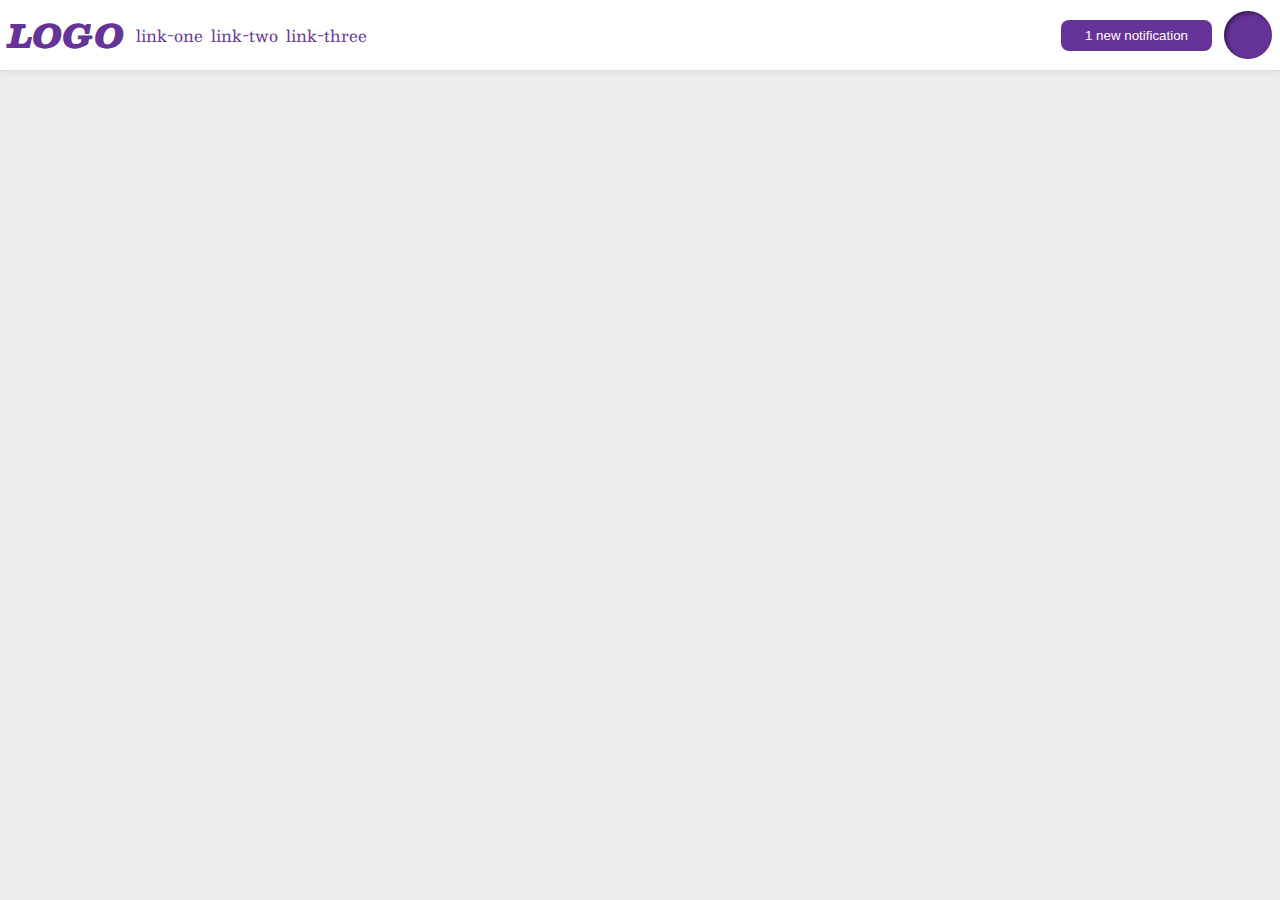
<file: foundations/flex/03-flex-header-2/index.html>
<!DOCTYPE html>
<html lang="en">
  <head>
    <meta charset="UTF-8" />
    <meta http-equiv="X-UA-Compatible" content="IE=edge" />
    <meta name="viewport" content="width=device-width, initial-scale=1.0" />
    <title>Flex Header 2</title>
    <link rel="stylesheet" href="style.css" />
  </head>
  <body>
    <div class="header">
      <div class="side">
        <div class="logo">LOGO</div>
        <ul class="links">
          <li><a href="https://google.com">link-one</a></li>
          <li><a href="https://google.com">link-two</a></li>
          <li><a href="https://google.com">link-three</a></li>
        </ul>
      </div>
      <div class="side">
        <button class="notifications">1 new notification</button>
        <div class="profile-image"></div>
      </div>
    </div>
  </body>
</html>
</file>
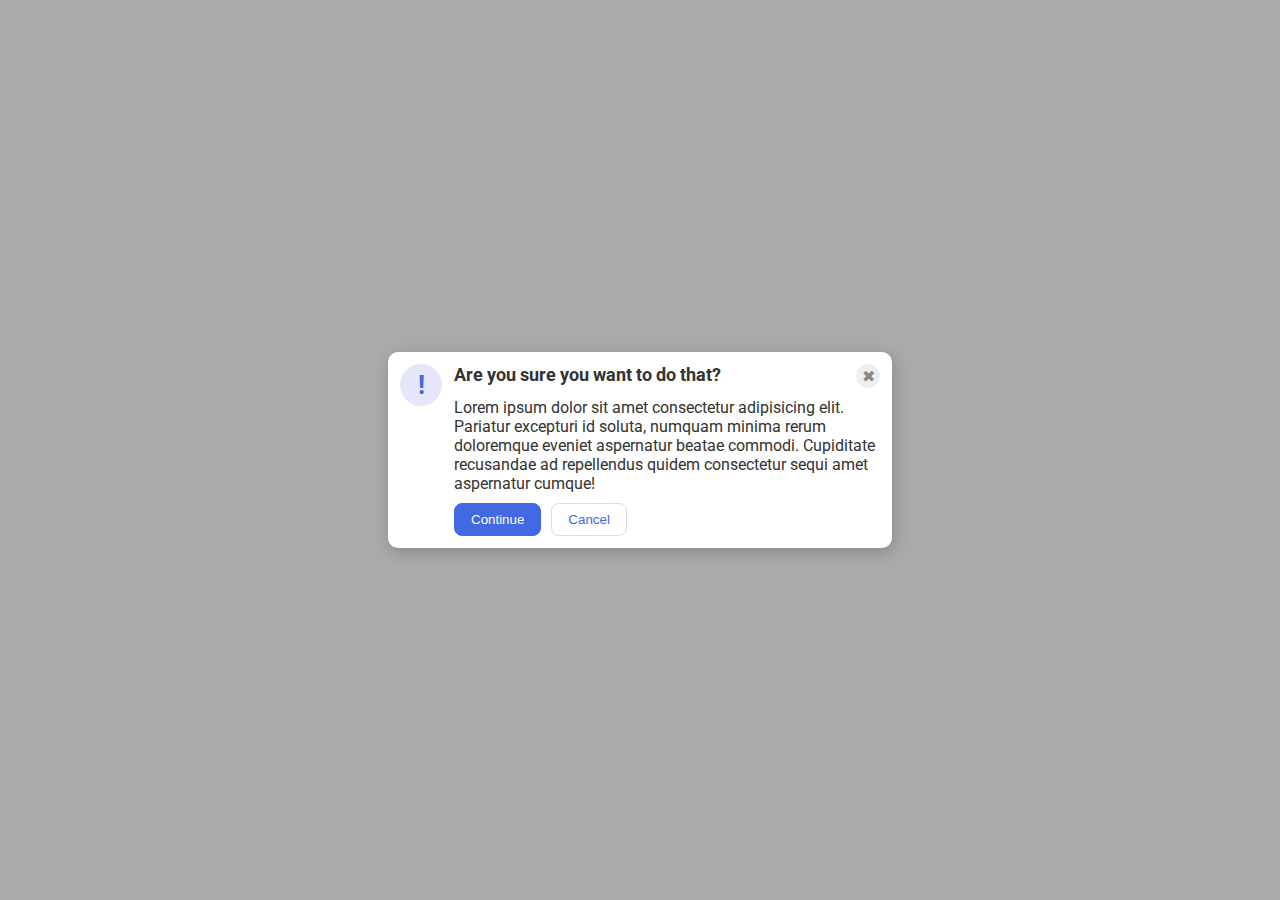
<file: foundations/flex/05-flex-modal/index.html>
<!DOCTYPE html>
<html lang="en">
  <head>
    <meta charset="UTF-8" />
    <meta http-equiv="X-UA-Compatible" content="IE=edge" />
    <meta name="viewport" content="width=device-width, initial-scale=1.0" />
    <link rel="stylesheet" href="style.css" />
    <title>Modal</title>
  </head>
  <body>
    <div class="modal">
      <div>
        <div class="icon">!</div>
      </div>
      <div class="right-side">
        <div class="header">Are you sure you want to do that?</div>
        <button class="close-button">✖</button>
        <div class="text">
          Lorem ipsum dolor sit amet consectetur adipisicing elit. Pariatur
          excepturi id soluta, numquam minima rerum doloremque eveniet
          aspernatur beatae commodi. Cupiditate recusandae ad repellendus quidem
          consectetur sequi amet aspernatur cumque!
        </div>
        <button class="continue">Continue</button>
        <button class="cancel">Cancel</button>
      </div>
    </div>
  </body>
</html>
</file>
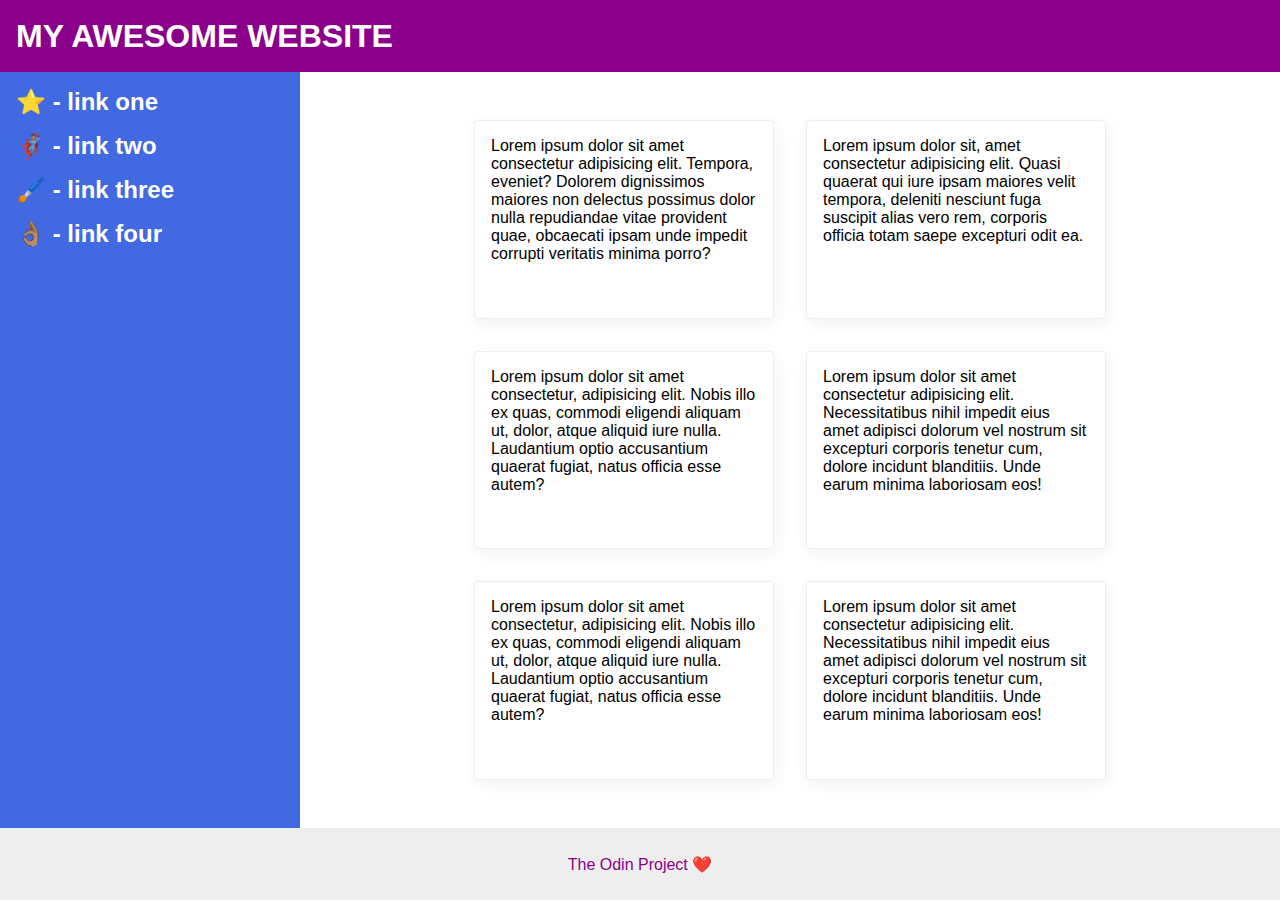
<file: foundations/flex/07-flex-layout-2/index.html>
<!DOCTYPE html>
<html lang="en">
  <head>
    <meta charset="UTF-8" />
    <meta http-equiv="X-UA-Compatible" content="IE=edge" />
    <meta name="viewport" content="width=device-width, initial-scale=1.0" />
    <title>The Holy Grail</title>
    <link rel="stylesheet" href="style.css" />
  </head>
  <body>
    <div class="header">MY AWESOME WEBSITE</div>

    <div class="main">
      <div class="sidebar">
        <ul>
          <li><a href="#">⭐ - link one</a></li>
          <li><a href="#">🦸🏽‍♂️ - link two</a></li>
          <li><a href="#">🖌️ - link three</a></li>
          <li><a href="#">👌🏽 - link four</a></li>
        </ul>
      </div>

      <div class="content">
        <div class="card">
          Lorem ipsum dolor sit amet consectetur adipisicing elit. Tempora,
          eveniet? Dolorem dignissimos maiores non delectus possimus dolor nulla
          repudiandae vitae provident quae, obcaecati ipsam unde impedit
          corrupti veritatis minima porro?
        </div>
        <div class="card">
          Lorem ipsum dolor sit, amet consectetur adipisicing elit. Quasi
          quaerat qui iure ipsam maiores velit tempora, deleniti nesciunt fuga
          suscipit alias vero rem, corporis officia totam saepe excepturi odit
          ea.
        </div>
        <div class="card">
          Lorem ipsum dolor sit amet consectetur, adipisicing elit. Nobis illo
          ex quas, commodi eligendi aliquam ut, dolor, atque aliquid iure nulla.
          Laudantium optio accusantium quaerat fugiat, natus officia esse autem?
        </div>
        <div class="card">
          Lorem ipsum dolor sit amet consectetur adipisicing elit.
          Necessitatibus nihil impedit eius amet adipisci dolorum vel nostrum
          sit excepturi corporis tenetur cum, dolore incidunt blanditiis. Unde
          earum minima laboriosam eos!
        </div>
        <div class="card">
          Lorem ipsum dolor sit amet consectetur, adipisicing elit. Nobis illo
          ex quas, commodi eligendi aliquam ut, dolor, atque aliquid iure nulla.
          Laudantium optio accusantium quaerat fugiat, natus officia esse autem?
        </div>
        <div class="card">
          Lorem ipsum dolor sit amet consectetur adipisicing elit.
          Necessitatibus nihil impedit eius amet adipisci dolorum vel nostrum
          sit excepturi corporis tenetur cum, dolore incidunt blanditiis. Unde
          earum minima laboriosam eos!
        </div>
      </div>
    </div>

    <div class="footer">The Odin Project ❤️</div>
  </body>
</html>
</file>
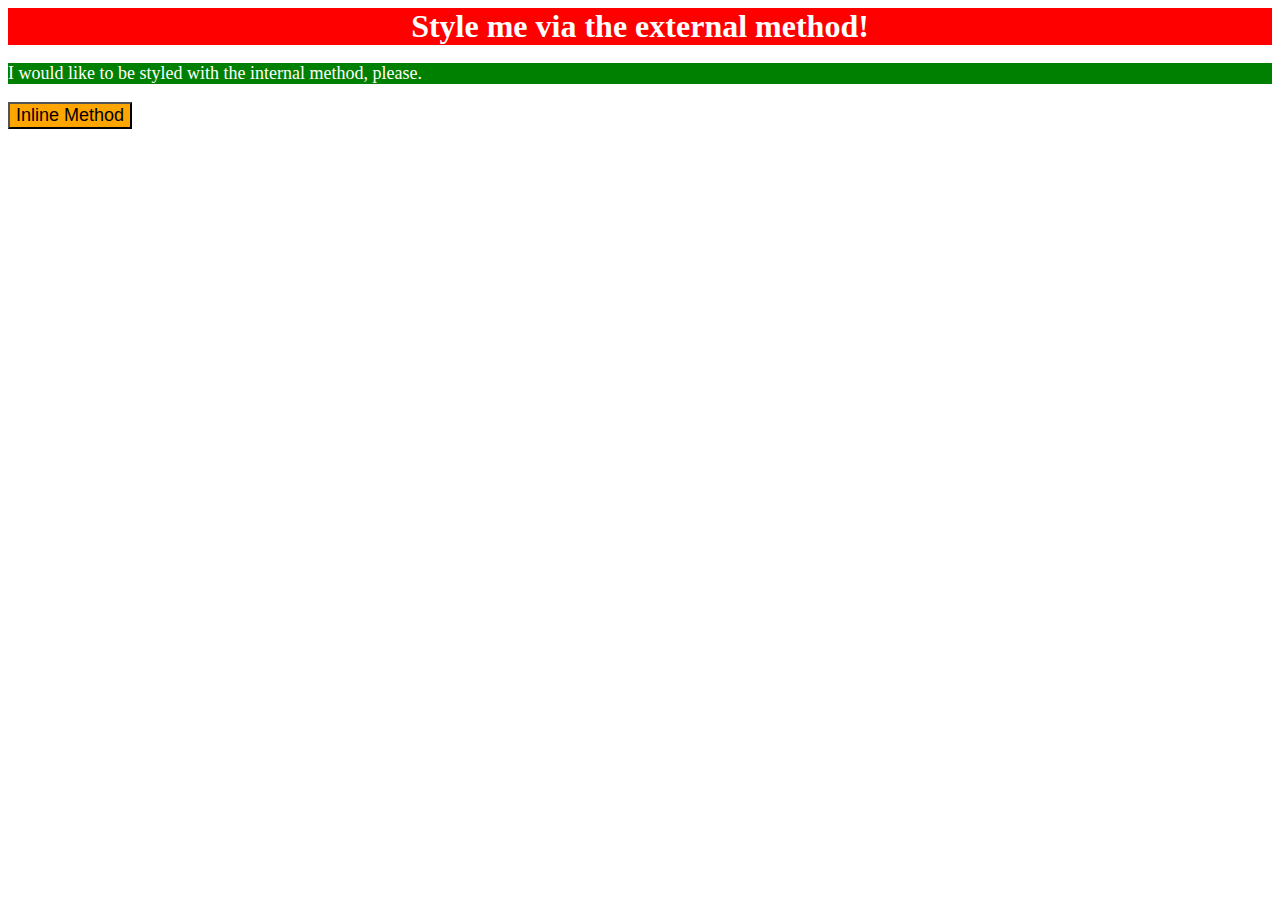
<file: foundations/intro-to-css/01-css-methods/index.html>
<!DOCTYPE html>
<html lang="en">
  <head>
    <meta charset="UTF-8" />
    <meta http-equiv="X-UA-Compatible" content="IE=edge" />
    <meta name="viewport" content="width=device-width, initial-scale=1.0" />
    <title>Methods for Adding CSS</title>
    <link rel="stylesheet" href="./style.css" />
    <style>
      p {
        background-color: green;
        color: white;
        font-size: 18px;
      }
    </style>
  </head>
  <body>
    <div>Style me via the external method!</div>
    <p>I would like to be styled with the internal method, please.</p>
    <button style="background-color: orange; font-size: 18px">
      Inline Method
    </button>
  </body>
</html>
</file>
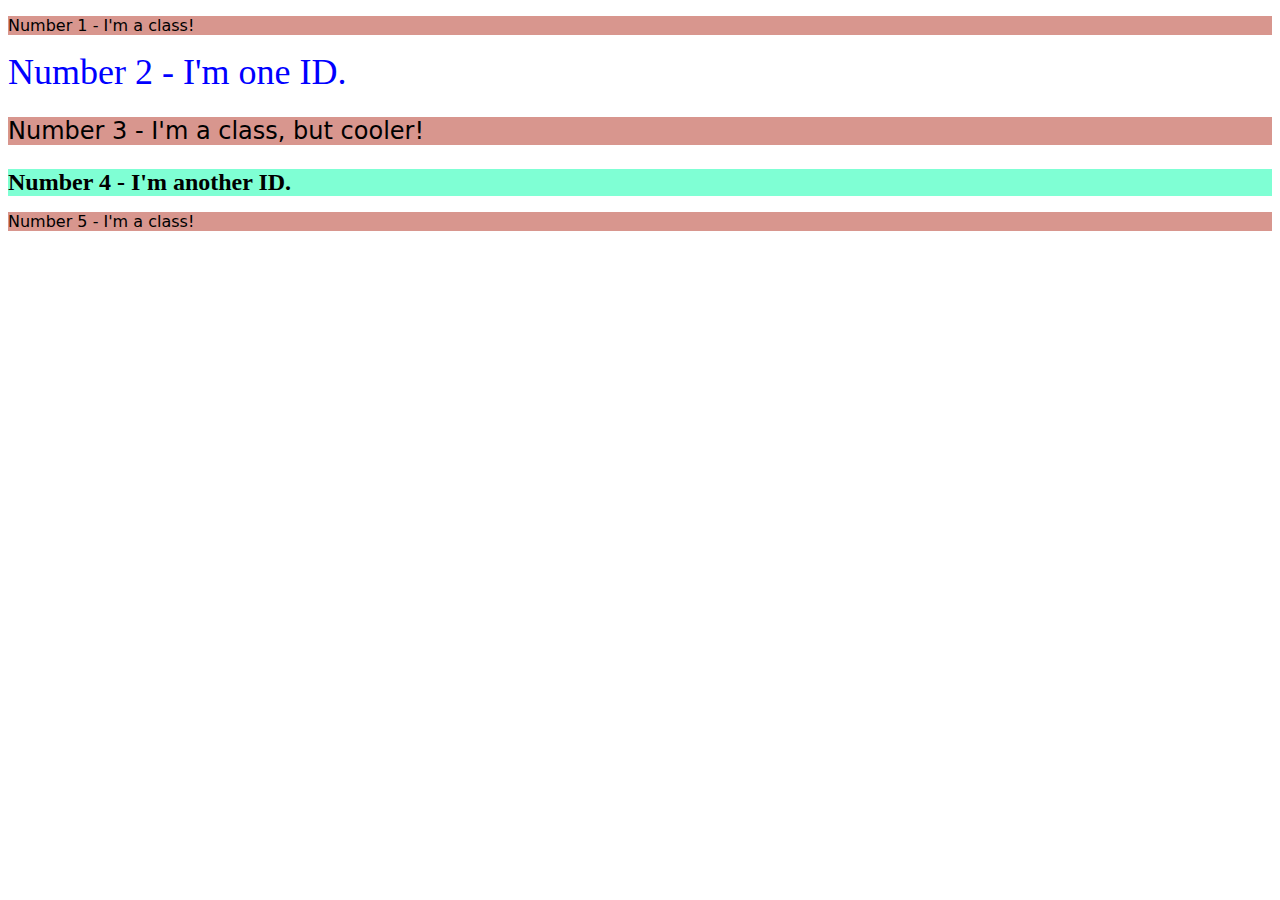
<file: foundations/intro-to-css/02-class-id-selectors/index.html>
<!DOCTYPE html>
<html lang="en">
  <head>
    <meta charset="UTF-8" />
    <meta http-equiv="X-UA-Compatible" content="IE=edge" />
    <meta name="viewport" content="width=device-width, initial-scale=1.0" />
    <title>Class and ID Selectors</title>
    <link rel="stylesheet" href="style.css" />
  </head>
  <body>
    <p class="class_one">Number 1 - I'm a class!</p>
    <div id="id_one">Number 2 - I'm one ID.</div>
    <p class="class_one class_two">Number 3 - I'm a class, but cooler!</p>
    <div id="id_two">Number 4 - I'm another ID.</div>
    <p class="class_one">Number 5 - I'm a class!</p>
  </body>
</html>
</file>
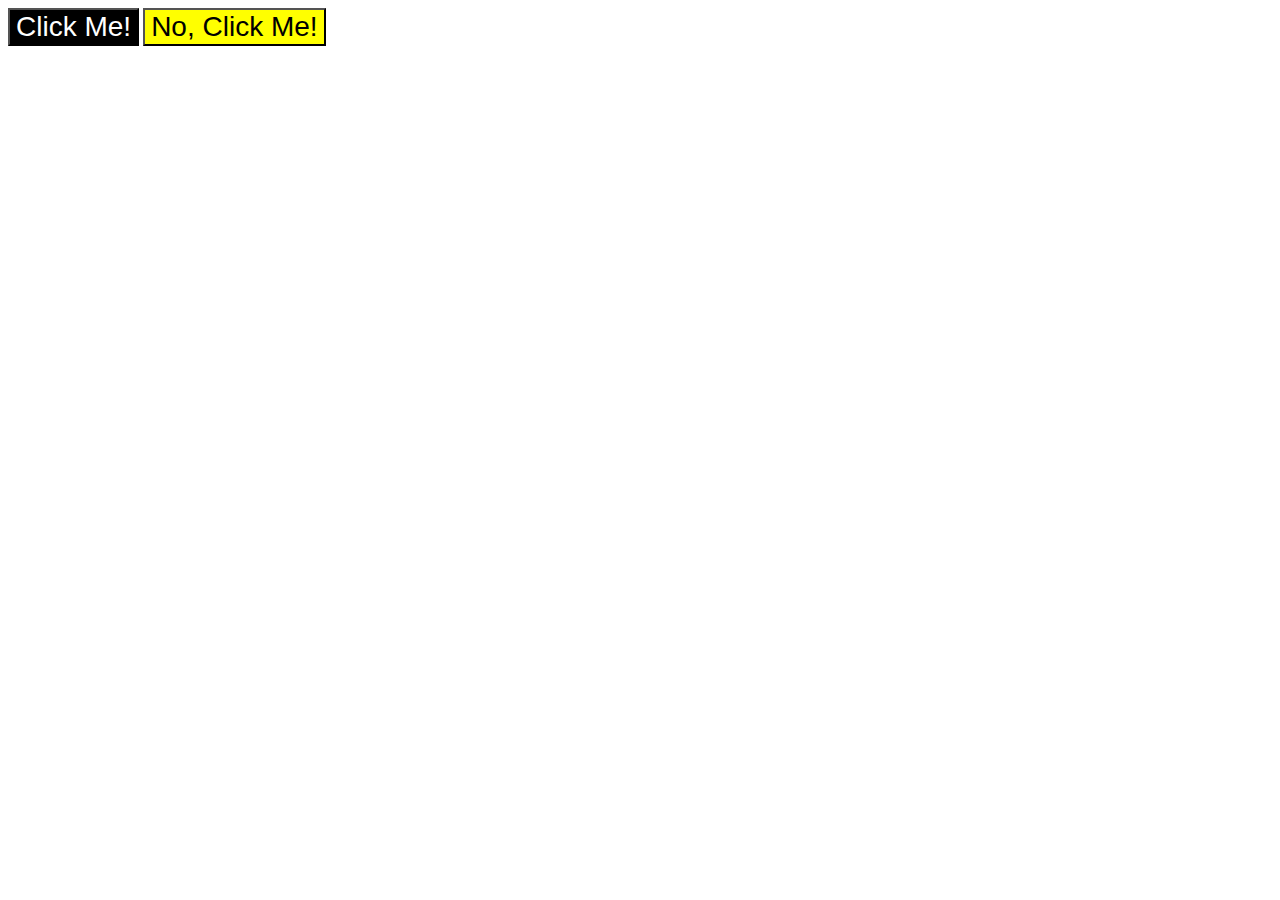
<file: foundations/intro-to-css/03-grouping-selectors/index.html>
<!DOCTYPE html>
<html lang="en">
  <head>
    <meta charset="UTF-8" />
    <meta http-equiv="X-UA-Compatible" content="IE=edge" />
    <meta name="viewport" content="width=device-width, initial-scale=1.0" />
    <title>Grouping Selectors</title>
    <link rel="stylesheet" href="style.css" />
  </head>
  <body>
    <button class="class_one">Click Me!</button>
    <button class="class_two">No, Click Me!</button>
  </body>
</html>
</file>
<file: foundations/flex/03-flex-header-2/style.css>
/* this is some magical font-importing.  
you'll learn about it later. */
@import url("https://fonts.googleapis.com/css2?family=Besley:ital,wght@0,400;1,900&display=swap");

body {
  margin: 0;
  background: #eee;
  font-family: Besley, serif;
}

.header {
  background: white;
  border-bottom: 1px solid #ddd;
  box-shadow: 0 0 8px rgba(0, 0, 0, 0.1);
  padding: 8px;

  display: flex;
  justify-content: space-between;
}

.side {
  display: flex;
  gap: 12px;
  align-items: center;
}

.profile-image {
  background: rebeccapurple;
  box-shadow: inset 2px 2px 4px rgba(0, 0, 0, 0.5);
  border-radius: 50%;
  width: 48px;
  height: 48px;
}

.logo {
  color: rebeccapurple;
  font-size: 32px;
  font-weight: 900;
  font-style: italic;
}

button {
  border: none;
  border-radius: 8px;
  background: rebeccapurple;
  color: white;
  padding: 8px 24px;
}

a {
  /* this removes the line under our links */
  text-decoration: none;
  color: rebeccapurple;
}

ul {
  display: flex;
  gap: 8px;

  padding: 0px;
  margin: 0px;
  list-style-type: none;
}
</file>
<file: foundations/flex/05-flex-modal/style.css>
@import url("https://fonts.googleapis.com/css2?family=Roboto:wght@400;700&display=swap");

html,
body {
  height: 100%;
}

body {
  font-family: Roboto, sans-serif;
  margin: 0;
  background: #aaa;
  color: #333;
  /* I'll give you this one for free lol */
  display: flex;
  align-items: center;
  justify-content: center;
}

.modal {
  display: flex;
  gap: 12px;
  flex-shrink: 0;

  background: white;
  width: 480px;
  border-radius: 10px;
  box-shadow: 2px 4px 16px rgba(0, 0, 0, 0.2);
  padding: 12px;
}

.right-side {
  display: flex;
  flex-wrap: wrap;
  gap: 10px;
}

.icon {
  color: royalblue;
  font-size: 26px;
  align-content: space-between;
  font-weight: 700;
  background: lavender;
  width: 42px;
  height: 42px;
  border-radius: 50%;
  display: flex;
  align-items: center;
  justify-content: center;
}

.header {
  font-weight: bolder;
  font-size: large;
}

.close-button {
  background: #eee;
  border-radius: 50%;
  color: #888;
  font-weight: 400;
  font-size: 16px;
  height: 24px;
  width: 24px;
  display: flex;
  align-items: center;
  justify-content: center;
  border: 1px solid #eee;
  padding: 0;
  margin-left: auto;
}

button {
  cursor: pointer;
  padding: 8px 16px;
  border-radius: 8px;
}

button.continue {
  background: royalblue;
  border: 1px solid royalblue;
  color: white;
}

button.cancel {
  background: white;
  border: 1px solid #ddd;
  color: royalblue;
}
</file>
<file: foundations/flex/07-flex-layout-2/style.css>
* {
  box-sizing: border-box;
}

body {
  display: flex;
  flex-direction: column;

  font-family: -apple-system, BlinkMacSystemFont, "Segoe UI", Roboto, Oxygen,
    Ubuntu, Cantarell, "Open Sans", "Helvetica Neue", sans-serif;
  margin: 0;
  min-height: 100vh;
}

.header {
  display: flex;
  align-items: center;

  padding: 16px;
  font-size: 32px;
  height: 72px;
  font-weight: 900;
  background: darkmagenta;
  color: white;
}

.main {
  flex-grow: 1;

  display: flex;
}

.content {
  display: flex;
  gap: 32px;
  flex-wrap: wrap;
  justify-content: center;

  padding: 48px;
}

.card {
  flex: 0 1 300px;
  padding: 16px;

  border: 1px solid #eee;
  box-shadow: 2px 4px 16px rgba(0, 0, 0, 0.06);
  border-radius: 4px;
}

.footer {
  display: flex;
  align-items: center;
  justify-content: center;

  height: 72px;
  background: #eee;
  color: darkmagenta;
}

.sidebar {
  flex: 0 0 300px;

  padding: 16px;
  background: royalblue;
  box-sizing: border-box;
}

ul {
  list-style: none;
  margin: 0px;
  padding: 0px;
}

li {
  margin-bottom: 16px;
}

a {
  font-size: 24px;
  text-decoration-line: none;
  color: white;
  font-weight: bold;
}
</file>
<file: foundations/intro-to-css/01-css-methods/style.css>
div {
  background-color: red;
  color: white;
  font-size: 32px;
  text-align: center;
  font-weight: bold;
}
</file>
<file: foundations/intro-to-css/02-class-id-selectors/style.css>
.class_one {
  background-color: rgb(216, 150, 142);
  font-family: Verdana, "DejaVu Sans", sans-serif;
}

.class_two {
  font-size: 24px;
}

#id_one {
  color: #0000ff;
  font-size: 36px;
}

#id_two {
  background-color: #7fffd4;
  font-size: 24px;
  font-weight: bold;
}
</file>
<file: foundations/intro-to-css/03-grouping-selectors/style.css>
.class_one,
.class_two {
  font-size: 28px;
  font-family: Helvetica, "Times New Roman", sans-serif;
}

.class_one {
  background-color: black;
  color: white;
}

.class_two {
  background-color: yellow;
}
</file>
